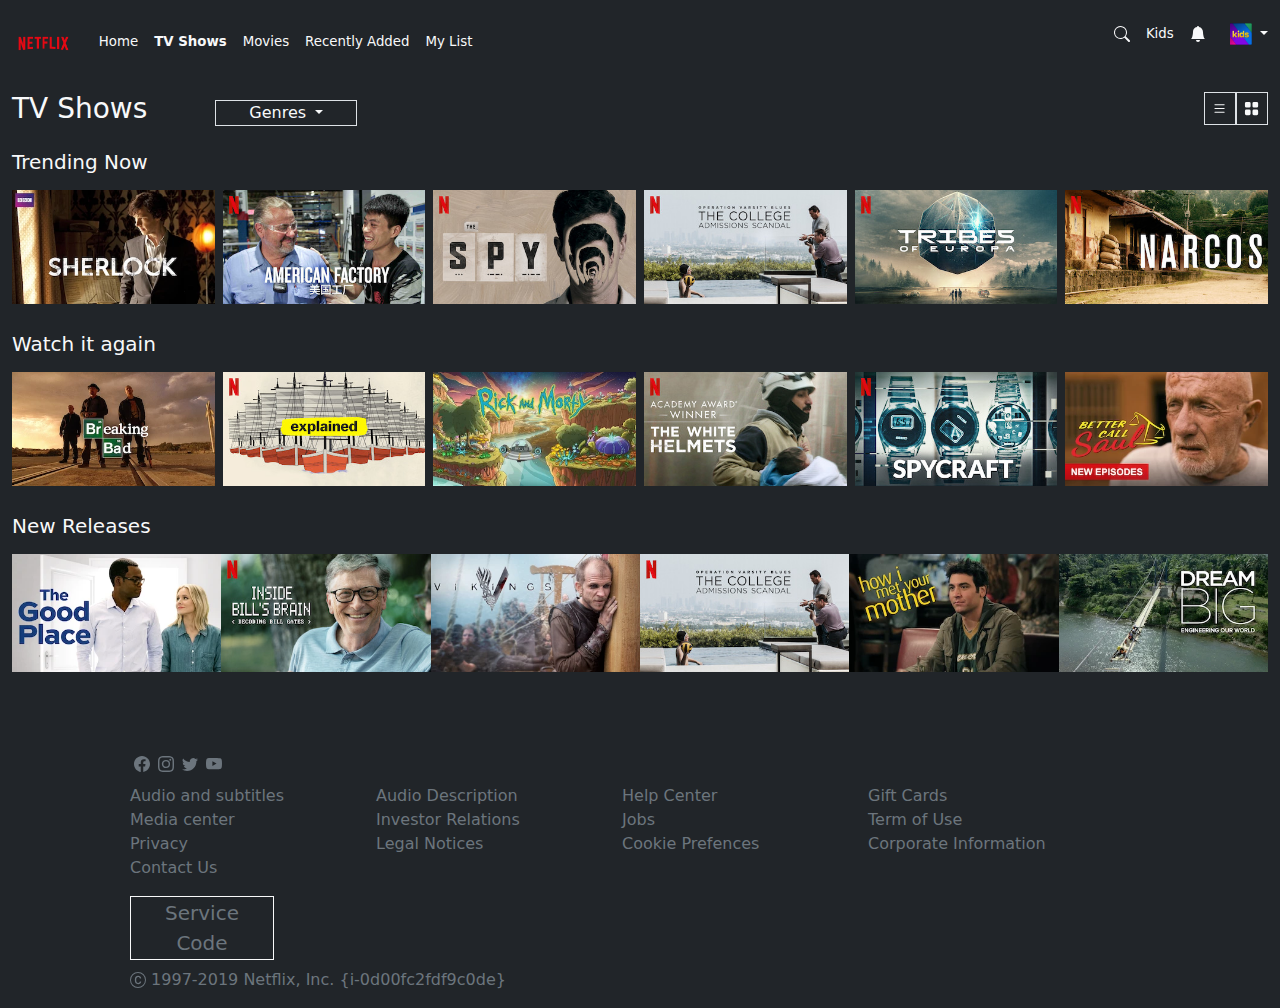
<file: index.html>
<!doctype html>
<html lang="it">
  <head>
    <meta charset="utf-8">
    <meta name="viewport" content="width=device-width, initial-scale=1">
    <title>Netflix homepage</title>
    <link href="https://cdn.jsdelivr.net/npm/bootstrap@5.3.3/dist/css/bootstrap.min.css" rel="stylesheet" integrity="sha384-QWTKZyjpPEjISv5WaRU9OFeRpok6YctnYmDr5pNlyT2bRjXh0JMhjY6hW+ALEwIH" crossorigin="anonymous">
    <link rel="stylesheet" href="assets/css/style.css">
    <link rel="stylesheet" href="https://cdn.jsdelivr.net/npm/bootstrap-icons@1.11.3/font/bootstrap-icons.min.css">
  </head>
  <body class="bg-dark">
    <nav class="navbar navbar-expand-lg ">
        <div class="container-fluid">
          <a class="navbar-brand logoNetflix" href="#"><img class="w-100" src="assets/img/netflix_logo.png" alt="logo netflix"></a>
          <button class="navbar-toggler" type="button" data-bs-toggle="collapse" data-bs-target="#navbarSupportedContent" aria-controls="navbarSupportedContent" aria-expanded="false" aria-label="Toggle navigation">
            <span class="navbar-toggler-icon"></span>
          </button>
          <div class="collapse navbar-collapse" id="navbarSupportedContent">
            <ul class="navbar-nav me-auto mb-2 mb-lg-0 dimensioni">
              <li class="nav-item">
                <a class="nav-link active text-light" aria-current="page" href="#">Home</a>
              </li>
              <li class="nav-item">
                <a class="nav-link text-light" href="#"><strong>TV Shows</strong></a>
              </li>
              <li class="nav-item">
                <a class="nav-link text-light" href="#">Movies</a>
              </li>
              <li class="nav-item">
                <a class="nav-link text-light" href="#">Recently Added</a>
              </li>
              <li class="nav-item">
                <a class="nav-link text-light" href="#">My List</a>
              </li>
            </ul>
            <ul class="d-flex justify-content-end list-unstyled align-items-center ">
                <li class="dimensioni"><svg class="text-light mx-2 " xmlns="http://www.w3.org/2000/svg" width="16" height="16" fill="currentColor" class="bi bi-search" viewBox="0 0 16 16">
                    <path d="M11.742 10.344a6.5 6.5 0 1 0-1.397 1.398h-.001q.044.06.098.115l3.85 3.85a1 1 0 0 0 1.415-1.414l-3.85-3.85a1 1 0 0 0-.115-.1zM12 6.5a5.5 5.5 0 1 1-11 0 5.5 5.5 0 0 1 11 0"/>
                  </svg>
                </li>
                <li class="dimensioni">
                 <p class="text-light mx-2 pt-3">Kids</p>
                <li class="dimensioni">
                    <svg class="text-light mx-2" xmlns="http://www.w3.org/2000/svg" width="16" height="16" fill="currentColor" class="bi bi-bell-fill" viewBox="0 0 16 16">
                        <path d="M8 16a2 2 0 0 0 2-2H6a2 2 0 0 0 2 2m.995-14.901a1 1 0 1 0-1.99 0A5 5 0 0 0 3 6c0 1.098-.5 6-2 7h14c-1.5-1-2-5.902-2-7 0-2.42-1.72-4.44-4.005-4.901"/>
                      </svg>
                </li>
                <li class="nav-item dropdown logoNetflix text-light mx-3 dimensioni">
                    <a class="nav-link dropdown-toggle" href="#" role="button" data-bs-toggle="dropdown" aria-expanded="false">
                     <img class="w-100" src="assets/img/kids_icon.png" alt="">
                    </a>
                    <ul class="dropdown-menu">
                      <li><a class="dropdown-item" href="#">Action</a></li>
                      <li><a class="dropdown-item" href="#">Another action</a></li>
                      <li><hr class="dropdown-divider"></li>
                      <li><a class="dropdown-item" href="#">Something else here</a></li>
                    </ul>
                  </li>
            </ul>
          </div>
        </div>
      </nav>
      <main>
       <div class="container-fluid my-2 mx-0 text-light container-fluid">
        <div class="row">
            <div class="col-2">
                <h3>TV Shows</h3>
            </div>
            <div class="col-2 pt-1 mt-1 genresBtn">
                <div class="nav-item dropdown border border-1 d-flex justify-content-center w-75">
                    <a class="nav-link dropdown-toggle" href="#" role="button" data-bs-toggle="dropdown" aria-expanded="false">
                      
                        Genres
                    </a>
                    <ul class="dropdown-menu">
                      <li><a class="dropdown-item" href="#">Romantic</a></li>
                      <li><a class="dropdown-item" href="#">thriller</a></li>
                      <li><hr class="dropdown-divider"></li>
                      <li><a class="dropdown-item" href="#">Something else here</a></li>
                    </ul>
                </div>
            </div>
            <div class="col-2 offset-6 d-flex justify-content-end ">
                <div class="border border-1 similBtn d-flex justify-content-center align-items-center"><svg class="w-50" xmlns="http://www.w3.org/2000/svg"  fill="currentColor" class="bi bi-list" viewBox="0 0 16 16">
                    <path fill-rule="evenodd" d="M2.5 12a.5.5 0 0 1 .5-.5h10a.5.5 0 0 1 0 1H3a.5.5 0 0 1-.5-.5m0-4a.5.5 0 0 1 .5-.5h10a.5.5 0 0 1 0 1H3a.5.5 0 0 1-.5-.5m0-4a.5.5 0 0 1 .5-.5h10a.5.5 0 0 1 0 1H3a.5.5 0 0 1-.5-.5"/>
                  </svg></div>
                <div class="border border-1 similBtn d-flex justify-content-center align-items-center"><svg class="w-50" xmlns="http://www.w3.org/2000/svg"  fill="currentColor" class="bi bi-grid-fill" viewBox="0 0 16 16">
                    <path d="M1 2.5A1.5 1.5 0 0 1 2.5 1h3A1.5 1.5 0 0 1 7 2.5v3A1.5 1.5 0 0 1 5.5 7h-3A1.5 1.5 0 0 1 1 5.5zm8 0A1.5 1.5 0 0 1 10.5 1h3A1.5 1.5 0 0 1 15 2.5v3A1.5 1.5 0 0 1 13.5 7h-3A1.5 1.5 0 0 1 9 5.5zm-8 8A1.5 1.5 0 0 1 2.5 9h3A1.5 1.5 0 0 1 7 10.5v3A1.5 1.5 0 0 1 5.5 15h-3A1.5 1.5 0 0 1 1 13.5zm8 0A1.5 1.5 0 0 1 10.5 9h3a1.5 1.5 0 0 1 1.5 1.5v3a1.5 1.5 0 0 1-1.5 1.5h-3A1.5 1.5 0 0 1 9 13.5z"/>
                  </svg></div>
            </div>
        </div>
       </div>
       <h5 class="text-light px-2 mx-1 my-3">Trending Now</h5>
       <div class="container-fluid">
        <div class="row g-2">
            <div class="col-12 col-sm-6 col-md-4 col-lg-3 col-xl-2"><img class="img-fluid" src="assets/img/media0.webp" alt="movies">
            </div>
            <div class="col-12 col-sm-6 col-md-4 col-lg-3 col-xl-2"><img class="img-fluid" src="assets/img/media1.jpg" alt="movies">
            </div>
            <div class="col-12 col-sm-6 col-md-4 col-lg-3 col-xl-2"><img class="img-fluid"
                    src="assets/img/media10.jpg"
                    alt="movies"></div>
            <div class="col-12 col-sm-6 col-md-4 col-lg-3 col-xl-2"><img class="img-fluid" src="assets/img/media11.jpg" alt="movies">
            </div>
            <div class="col-12 col-sm-6 col-md-4 col-lg-3 col-xl-2"><img class="img-fluid" src="assets/img/media12.jpg"
                    alt="movies"></div>
            <div class="col-12 col-sm-6 col-md-4 col-lg-3 col-xl-2"><img class="img-fluid" src="assets/img/media13.jpg"
                    alt="movies"></div>
        </div>
    </div>
    <h5 class="text-light px-2 mx-1 my-3 mt-4 pt-1">Watch it again</h5>
       <div class="container-fluid">
        <div class="row g-2">
            <div class="col-12 col-sm-6 col-md-4 col-lg-3 col-xl-2"><img class="img-fluid" src="assets/img/media14.webp" alt="movies">
            </div>
            <div class="col-12 col-sm-6 col-md-4 col-lg-3 col-xl-2"><img class="img-fluid" src="assets/img/media15.jpg" alt="movies">
            </div>
            <div class="col-12 col-sm-6 col-md-4 col-lg-3 col-xl-2"><img class="img-fluid"
                    src="assets/img/media16.webp"
                    alt="movies"></div>
            <div class="col-12 col-sm-6 col-md-4 col-lg-3 col-xl-2"><img class="img-fluid" src="assets/img/media17.jpg" alt="movies">
            </div>
            <div class="col-12 col-sm-6 col-md-4 col-lg-3 col-xl-2"><img class="img-fluid" src="assets/img/media18.jpg"
                    alt="movies"></div>
            <div class="col-12 col-sm-6 col-md-4 col-lg-3 col-xl-2"><img class="img-fluid" src="assets/img/media19.webp"
                    alt="movies"></div>
        </div>
    </div>
    <h5 class="text-light px-2 mx-1 my-3 mt-4 pt-1">New Releases</h5>
       <div class="container-fluid">
        <div class="row g-0">
            <div class="col-12 col-sm-6 col-md-4 col-lg-3 col-xl-2"><img class="img-fluid" src="assets/img/media2.webp" alt="movies">
            </div>
            <div class="col-12 col-sm-6 col-md-4 col-lg-3 col-xl-2"><img class="img-fluid" src="assets/img/media20.jpg" alt="movies">
            </div>
            <div class="col-12 col-sm-6 col-md-4 col-lg-3 col-xl-2"><img class="img-fluid"
                    src="assets/img/media21.webp"
                    alt="movies"></div>
            <div class="col-12 col-sm-6 col-md-4 col-lg-3 col-xl-2"><img class="img-fluid" src="assets/img/media11.jpg" alt="movies">
            </div>
            <div class="col-12 col-sm-6 col-md-4 col-lg-3 col-xl-2"><img class="img-fluid" src="assets/img/media22.webp"
                    alt="movies"></div>
            <div class="col-12 col-sm-6 col-md-4 col-lg-3 col-xl-2"><img class="img-fluid" src="assets/img/media23.webp"
                    alt="movies"></div>
        </div>
    </div>

      </main>
      <footer class="d-flex flex-column text-secondary w-75 footerHome ">
        <div class="container d-flex">
            <div class="row">
                <div class="col-3 px-1"><svg xmlns="http://www.w3.org/2000/svg" width="16" height="16" fill="currentColor" class="bi bi-facebook" viewBox="0 0 16 16">
                    <path d="M16 8.049c0-4.446-3.582-8.05-8-8.05C3.58 0-.002 3.603-.002 8.05c0 4.017 2.926 7.347 6.75 7.951v-5.625h-2.03V8.05H6.75V6.275c0-2.017 1.195-3.131 3.022-3.131.876 0 1.791.157 1.791.157v1.98h-1.009c-.993 0-1.303.621-1.303 1.258v1.51h2.218l-.354 2.326H9.25V16c3.824-.604 6.75-3.934 6.75-7.951"/>
                  </svg></div>
                <div class="col-3 px-1"><svg xmlns="http://www.w3.org/2000/svg" width="16" height="16" fill="currentColor" class="bi bi-instagram" viewBox="0 0 16 16">
                    <path d="M8 0C5.829 0 5.556.01 4.703.048 3.85.088 3.269.222 2.76.42a3.9 3.9 0 0 0-1.417.923A3.9 3.9 0 0 0 .42 2.76C.222 3.268.087 3.85.048 4.7.01 5.555 0 5.827 0 8.001c0 2.172.01 2.444.048 3.297.04.852.174 1.433.372 1.942.205.526.478.972.923 1.417.444.445.89.719 1.416.923.51.198 1.09.333 1.942.372C5.555 15.99 5.827 16 8 16s2.444-.01 3.298-.048c.851-.04 1.434-.174 1.943-.372a3.9 3.9 0 0 0 1.416-.923c.445-.445.718-.891.923-1.417.197-.509.332-1.09.372-1.942C15.99 10.445 16 10.173 16 8s-.01-2.445-.048-3.299c-.04-.851-.175-1.433-.372-1.941a3.9 3.9 0 0 0-.923-1.417A3.9 3.9 0 0 0 13.24.42c-.51-.198-1.092-.333-1.943-.372C10.443.01 10.172 0 7.998 0zm-.717 1.442h.718c2.136 0 2.389.007 3.232.046.78.035 1.204.166 1.486.275.373.145.64.319.92.599s.453.546.598.92c.11.281.24.705.275 1.485.039.843.047 1.096.047 3.231s-.008 2.389-.047 3.232c-.035.78-.166 1.203-.275 1.485a2.5 2.5 0 0 1-.599.919c-.28.28-.546.453-.92.598-.28.11-.704.24-1.485.276-.843.038-1.096.047-3.232.047s-2.39-.009-3.233-.047c-.78-.036-1.203-.166-1.485-.276a2.5 2.5 0 0 1-.92-.598 2.5 2.5 0 0 1-.6-.92c-.109-.281-.24-.705-.275-1.485-.038-.843-.046-1.096-.046-3.233s.008-2.388.046-3.231c.036-.78.166-1.204.276-1.486.145-.373.319-.64.599-.92s.546-.453.92-.598c.282-.11.705-.24 1.485-.276.738-.034 1.024-.044 2.515-.045zm4.988 1.328a.96.96 0 1 0 0 1.92.96.96 0 0 0 0-1.92m-4.27 1.122a4.109 4.109 0 1 0 0 8.217 4.109 4.109 0 0 0 0-8.217m0 1.441a2.667 2.667 0 1 1 0 5.334 2.667 2.667 0 0 1 0-5.334"/>
                  </svg></div>
                <div class="col-3 px-1"><svg xmlns="http://www.w3.org/2000/svg" width="16" height="16" fill="currentColor" class="bi bi-twitter" viewBox="0 0 16 16">
                    <path d="M5.026 15c6.038 0 9.341-5.003 9.341-9.334q.002-.211-.006-.422A6.7 6.7 0 0 0 16 3.542a6.7 6.7 0 0 1-1.889.518 3.3 3.3 0 0 0 1.447-1.817 6.5 6.5 0 0 1-2.087.793A3.286 3.286 0 0 0 7.875 6.03a9.32 9.32 0 0 1-6.767-3.429 3.29 3.29 0 0 0 1.018 4.382A3.3 3.3 0 0 1 .64 6.575v.045a3.29 3.29 0 0 0 2.632 3.218 3.2 3.2 0 0 1-.865.115 3 3 0 0 1-.614-.057 3.28 3.28 0 0 0 3.067 2.277A6.6 6.6 0 0 1 .78 13.58a6 6 0 0 1-.78-.045A9.34 9.34 0 0 0 5.026 15"/>
                  </svg></div>
                <div class="col-3 px-1"><svg xmlns="http://www.w3.org/2000/svg" width="16" height="16" fill="currentColor" class="bi bi-youtube" viewBox="0 0 16 16">
                    <path d="M8.051 1.999h.089c.822.003 4.987.033 6.11.335a2.01 2.01 0 0 1 1.415 1.42c.101.38.172.883.22 1.402l.01.104.022.26.008.104c.065.914.073 1.77.074 1.957v.075c-.001.194-.01 1.108-.082 2.06l-.008.105-.009.104c-.05.572-.124 1.14-.235 1.558a2.01 2.01 0 0 1-1.415 1.42c-1.16.312-5.569.334-6.18.335h-.142c-.309 0-1.587-.006-2.927-.052l-.17-.006-.087-.004-.171-.007-.171-.007c-1.11-.049-2.167-.128-2.654-.26a2.01 2.01 0 0 1-1.415-1.419c-.111-.417-.185-.986-.235-1.558L.09 9.82l-.008-.104A31 31 0 0 1 0 7.68v-.123c.002-.215.01-.958.064-1.778l.007-.103.003-.052.008-.104.022-.26.01-.104c.048-.519.119-1.023.22-1.402a2.01 2.01 0 0 1 1.415-1.42c.487-.13 1.544-.21 2.654-.26l.17-.007.172-.006.086-.003.171-.007A100 100 0 0 1 7.858 2zM6.4 5.209v4.818l4.157-2.408z"/>
                  </svg></div>
            </div>
        </div>
        <div class="container mt-2 px-0 ">
            <div class="row">
                <div class="col-12 col-md-3">
                    <ul class="list-unstyled">
                        <li>Audio and subtitles</li>
                        <li>Media center</li>
                        <li>Privacy</li>
                        <li>Contact Us</li>
                    </ul>
                </div>
                <div class="col-12 col-md-3">
                    <ul class="list-unstyled">
                        <li>Audio Description</li>
                        <li>Investor Relations</li>
                        <li>Legal Notices</li>
                    </ul>
                </div>
                <div class="col-12 col-md-3">
                    <ul class="list-unstyled">
                        <li>Help Center</li>
                        <li>Jobs</li>
                        <li>Cookie Prefences</li>
                    </ul>
                </div>
                <div class="col-12 col-md-3">
                    <ul class="list-unstyled">
                        <li>Gift Cards</li>
                        <li>Term of Use</li>
                        <li>Corporate Information</li>
                    </ul>
                </div>
            </div>
        </div>
        <button class="bg-dark text-secondary fs-5 border border-light mb-2">Service Code</button>
       
       <p><svg xmlns="http://www.w3.org/2000/svg" width="16" height="16" fill="currentColor" class="bi bi-c-circle" viewBox="0 0 16 16">
        <path d="M1 8a7 7 0 1 0 14 0A7 7 0 0 0 1 8m15 0A8 8 0 1 1 0 8a8 8 0 0 1 16 0M8.146 4.992c-1.212 0-1.927.92-1.927 2.502v1.06c0 1.571.703 2.462 1.927 2.462.979 0 1.641-.586 1.729-1.418h1.295v.093c-.1 1.448-1.354 2.467-3.03 2.467-2.091 0-3.269-1.336-3.269-3.603V7.482c0-2.261 1.201-3.638 3.27-3.638 1.681 0 2.935 1.054 3.029 2.572v.088H9.875c-.088-.879-.768-1.512-1.729-1.512"/>
      </svg> 1997-2019 Netflix, Inc. {i-0d00fc2fdf9c0de}</p>
      </footer>
    <script src="https://cdn.jsdelivr.net/npm/bootstrap@5.3.3/dist/js/bootstrap.bundle.min.js" integrity="sha384-YvpcrYf0tY3lHB60NNkmXc5s9fDVZLESaAA55NDzOxhy9GkcIdslK1eN7N6jIeHz" crossorigin="anonymous"></script>
  </body>
</html>
</file>
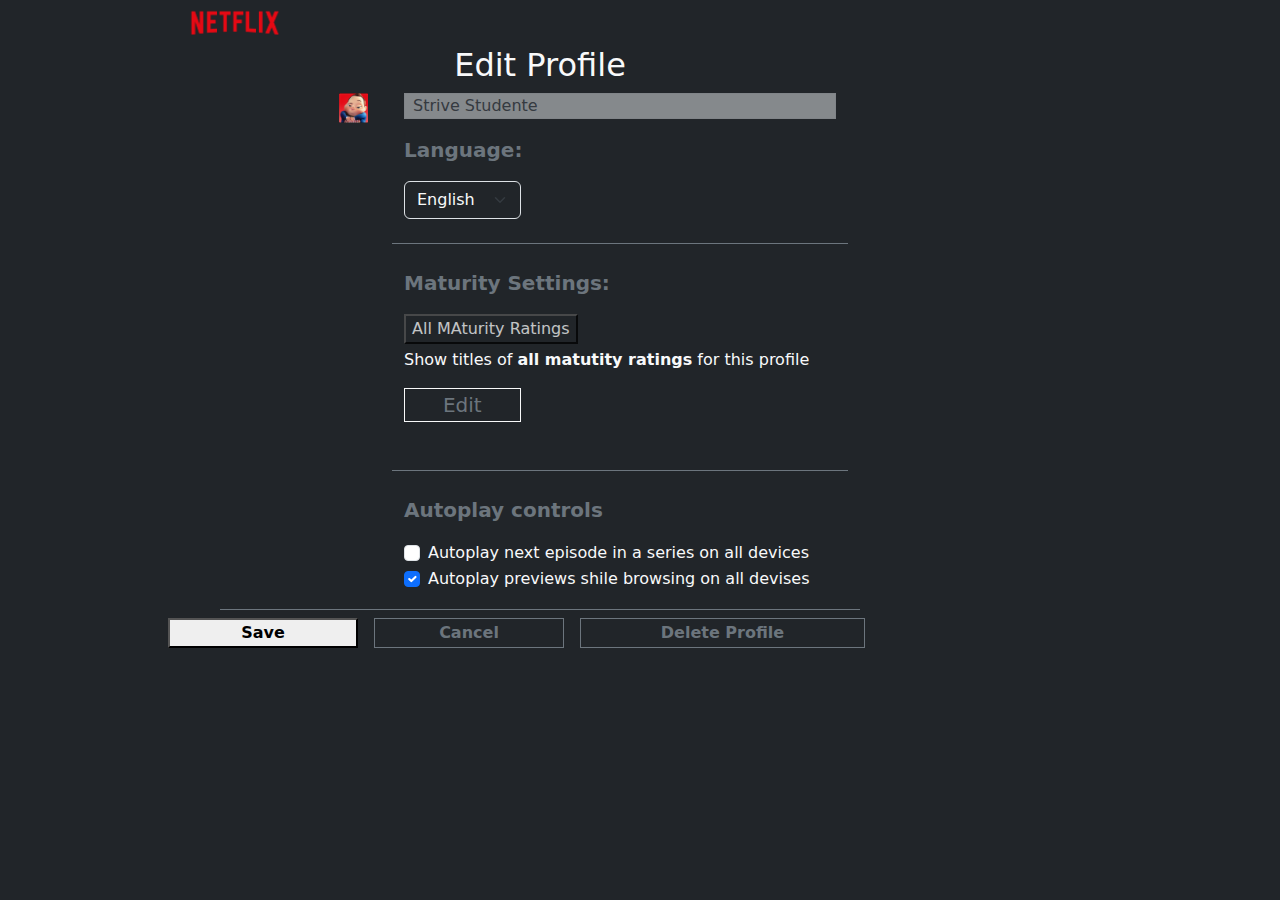
<file: indexprofile.html>
<!doctype html>
<html lang="it">

<head>
    <meta charset="utf-8">
    <meta name="viewport" content="width=device-width, initial-scale=1">
    <title>Netflix profile page</title>
    <link href="https://cdn.jsdelivr.net/npm/bootstrap@5.3.3/dist/css/bootstrap.min.css" rel="stylesheet"
        integrity="sha384-QWTKZyjpPEjISv5WaRU9OFeRpok6YctnYmDr5pNlyT2bRjXh0JMhjY6hW+ALEwIH" crossorigin="anonymous">
    <link rel="stylesheet" href="assets/css/style.css">
</head>

<body class="bg-dark">

    <head>
        <nav class="navProfile">
            <img class="logoProfilo" src="assets/img/netflix_logo.png" alt="logo Netflix">
        </nav>
    </head>
    <main class=" mainProfile d-flex flex-column text align-items-center border-bottom border-secondary w-50  ">
        <h2 class="text-light text-center fw-normal ">Edit Profile</h2>
        <div class="container">
            <div class="row">
                <div class="col-12 col-md-1 offset-2 imgProfile"><img class="w-100" src="assets/img/avatar.png" alt=""></div>
                <div class="col-12 col-md-9">
                    <div class="container">
                        <div class="row">
                            <div class="col-12 ">
                                <div>
                                    <p
                                        class=" border bg-body-secondary opacity-50 text-light-emphasis d-flex justify-content-start px-2">
                                        Strive Studente</p>
                                </div>
                                <p class="text-secondary fs-5 fw-semibold">Language:</p>
                                <select class="form-select text-light bg-dark lingua" aria-label="Default select example ">
                                    <option selected>English</option>
                                    <option value="1">Italiano</option>
                                    <option value="2">Français</option>
                                    <option value="3">Espanol</option>
                                </select>

                            </div>
                            <div class="col-12 border-top border-secondary mt-4 pb-3">
                                <p class="text-secondary fs-5 fw-semibold pt-4">Maturity Settings:</p>
                                <button class="bg-dark text-light opacity-75">All MAturity Ratings</button>
                                <p class="text-light fs-6 pt-1">Show titles of <strong>all matutity ratings</strong> for
                                    this profile</p>
                                <button class="bg-dark text-secondary fs-5 border border-light mb-2 btn2">Edit</button>
                            </div>
                            <div class="col-12 border-top border-secondary mt-4 pb-3">
                                <p class="text-secondary fs-5 fw-semibold pt-4">Autoplay controls</p>
                                <div class="form-check text-light fw-light">
                                    <input class="form-check-input" type="checkbox" value="" id="flexCheckDefault">
                                    <label class="form-check-label" for="flexCheckDefault">
                                      Autoplay next episode in a series on all devices
                                    </label>
                                  </div>
                                  <div class="form-check text-light fw-light">
                                    <input class="form-check-input " type="checkbox" value="" id="flexCheckChecked" checked>
                                    <label class="form-check-label" for="flexCheckChecked">
                                      Autoplay previews shile browsing on all devises
                                    </label>
                                  </div>
                            </div>
                        </div>
                    </div>
                </div>
            </div>
        </div>
    </main>
    <footer class="text-center w-100 footerProfile p">
        <div class="container">
            <div class="row">
                <button class="col-2 fw-semibold fs-6 m-2">Save</button>
                <button class="col-2 fw-semibold fs-6 m-2 text-secondary border border-secondary bg-dark">Cancel</button>
                <button class="col-3 fw-semibold fs-6 m-2 text-secondary border border-secondary bg-dark">Delete Profile</button>
            </div>
        </div>
       
    </footer>


    <script src="https://cdn.jsdelivr.net/npm/bootstrap@5.3.3/dist/js/bootstrap.bundle.min.js"
        integrity="sha384-YvpcrYf0tY3lHB60NNkmXc5s9fDVZLESaAA55NDzOxhy9GkcIdslK1eN7N6jIeHz"
        crossorigin="anonymous"></script>
</body>

</html>
</file>
<file: assets/css/style.css>
.logoNetflix {
    width: 5%;
}
.dimensioni {
    font-size: smaller;
}
.similBtn {
    width: 17%;
    height: 80%;
}


.genresBtn {
    transform: translateX(-10px);
}
.footerHome {
    margin-top: 80px;
   margin-left: 130px;
}
footer button {
    width: 15%;
}
.footerBtn {
    width: 12%;

}
.logoProfilo {
    width: 10%;
}
.lingua, .btn2 {
width: 27%;
}
.mainProfile {
    margin-left: 220px;
}
.navProfile {
    margin-left: 180px;
 }
 .footerProfile {
    margin-left: 90px;
 }
</file>
